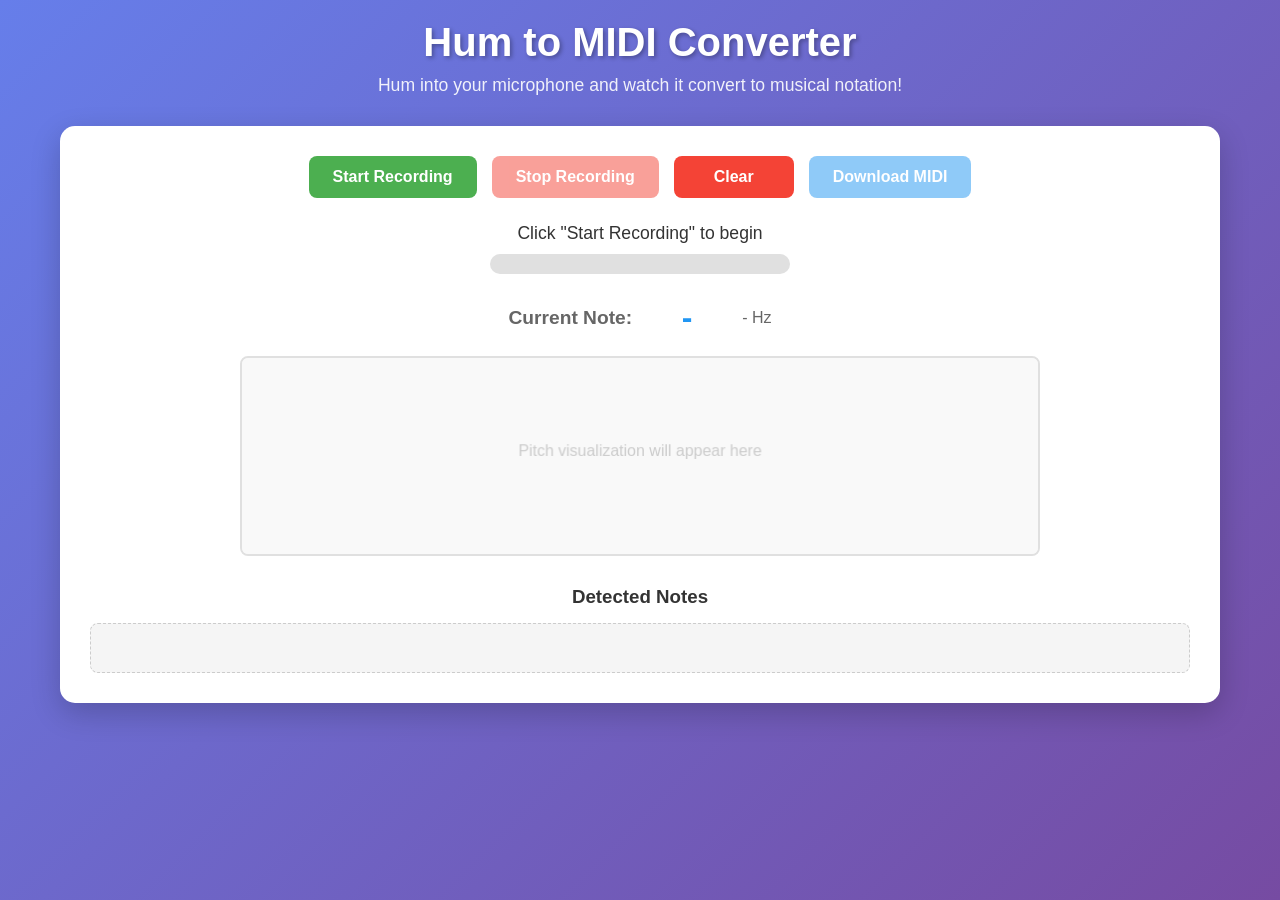
<file: index.html>
<!DOCTYPE html>
<html lang="en">
<head>
    <meta charset="UTF-8">
    <meta name="viewport" content="width=device-width, initial-scale=1.0">
    <title>Hum to MIDI Converter</title>
    <link rel="stylesheet" href="styles.css">
</head>
<body>
    <div class="container">
        <header>
            <h1>Hum to MIDI Converter</h1>
            <p>Hum into your microphone and watch it convert to musical notation!</p>
        </header>
        
        <main>
            <div class="controls">
                <button id="startBtn" class="btn primary">Start Recording</button>
                <button id="stopBtn" class="btn secondary" disabled>Stop Recording</button>
                <button id="clearBtn" class="btn secondary">Clear</button>
                <button id="downloadMidiBtn" class="btn success" disabled>Download MIDI</button>
            </div>
            
            <div class="status">
                <div id="statusText">Click "Start Recording" to begin</div>
                <div class="audio-level">
                    <div id="audioLevelBar" class="level-bar"></div>
                </div>
            </div>
            
            <div class="pitch-display">
                <div class="current-note">
                    <span class="label">Current Note:</span>
                    <span id="currentNote" class="note-value">-</span>
                    <span id="currentFreq" class="freq-value">- Hz</span>
                </div>
                <canvas id="pitchCanvas" width="800" height="200"></canvas>
            </div>
            
            <div class="detected-notes">
                <h3>Detected Notes</h3>
                <div id="notesList" class="notes-list"></div>
            </div>
        </main>
    </div>
    
    <script src="simple-midi.js"></script>
    <script src="pitch-detector.js"></script>
    <script src="midi-converter.js"></script>
    <script src="app.js"></script>
</body>
</html>
</file>
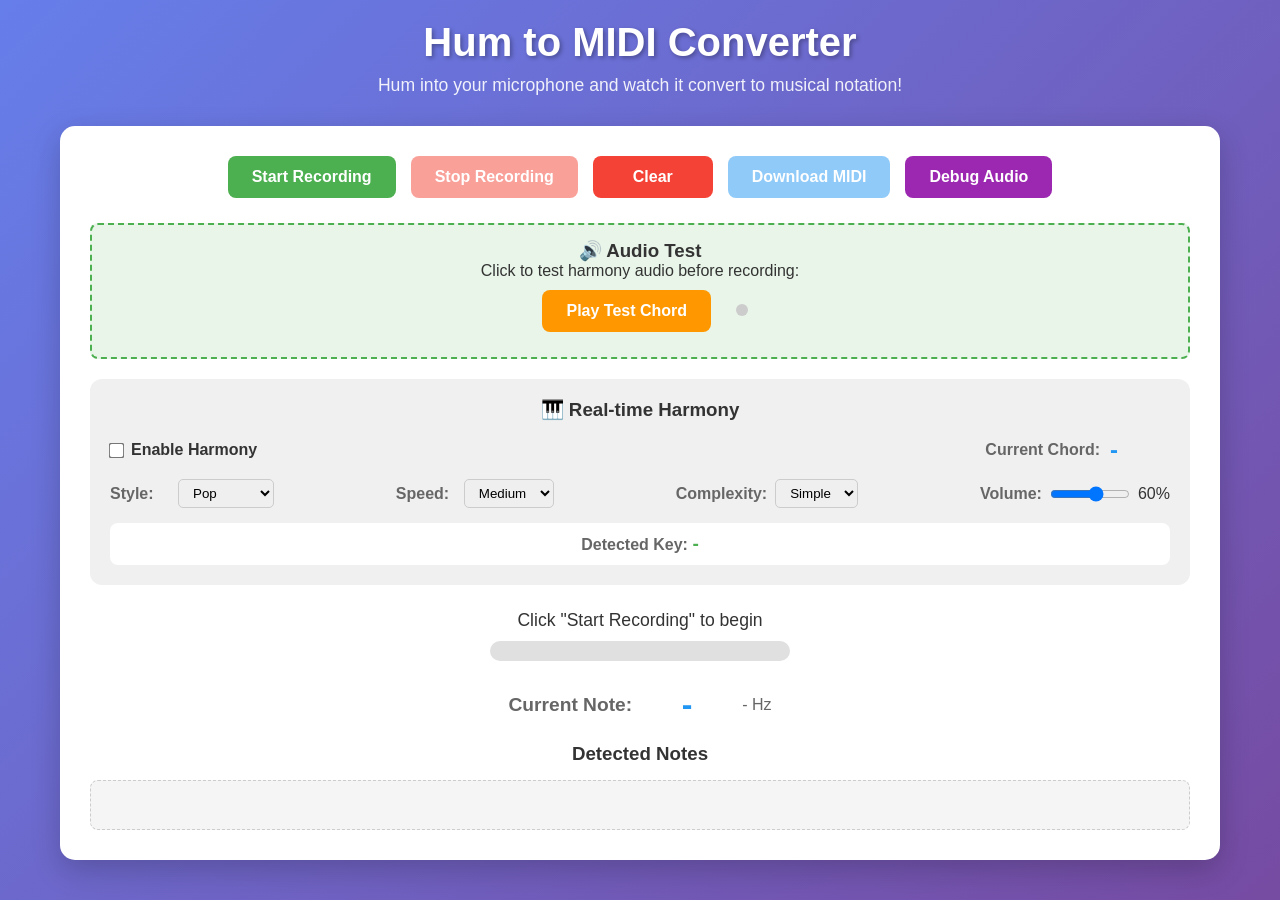
<file: hum-to-midi.html>
<!DOCTYPE html>
<html lang="en">
<head>
    <meta charset="UTF-8">
    <meta name="viewport" content="width=device-width, initial-scale=1.0">
    <title>Hum to MIDI Converter</title>
    <style>
        * { margin: 0; padding: 0; box-sizing: border-box; }
        body { font-family: 'Segoe UI', Tahoma, Geneva, Verdana, sans-serif; background: linear-gradient(135deg, #667eea 0%, #764ba2 100%); min-height: 100vh; color: #333; }
        .container { max-width: 1200px; margin: 0 auto; padding: 20px; }
        header { text-align: center; margin-bottom: 30px; color: white; }
        header h1 { font-size: 2.5rem; margin-bottom: 10px; text-shadow: 2px 2px 4px rgba(0,0,0,0.3); }
        header p { font-size: 1.1rem; opacity: 0.9; }
        main { background: white; border-radius: 15px; padding: 30px; box-shadow: 0 10px 30px rgba(0,0,0,0.2); }
        .controls { display: flex; gap: 15px; justify-content: center; flex-wrap: wrap; margin-bottom: 25px; }
        .btn { padding: 12px 24px; border: none; border-radius: 8px; font-size: 1rem; font-weight: 600; cursor: pointer; transition: all 0.3s ease; min-width: 120px; }
        .btn:disabled { opacity: 0.5; cursor: not-allowed; }
        .btn.primary { background: #4CAF50; color: white; }
        .btn.primary:hover:not(:disabled) { background: #45a049; transform: translateY(-2px); }
        .btn.secondary { background: #f44336; color: white; }
        .btn.secondary:hover:not(:disabled) { background: #da190b; transform: translateY(-2px); }
        .btn.success { background: #2196F3; color: white; }
        .btn.success:hover:not(:disabled) { background: #1976D2; transform: translateY(-2px); }
        .status { text-align: center; margin-bottom: 25px; }
        #statusText { font-size: 1.1rem; margin-bottom: 10px; font-weight: 500; }
        .audio-level { width: 300px; height: 20px; background: #e0e0e0; border-radius: 10px; margin: 0 auto; overflow: hidden; }
        .level-bar { height: 100%; background: linear-gradient(90deg, #4CAF50, #FFC107, #f44336); width: 0%; transition: width 0.1s ease; border-radius: 10px; }
        .current-note { display: flex; align-items: center; justify-content: center; gap: 15px; margin-bottom: 20px; font-size: 1.2rem; }
        .label { font-weight: 600; color: #666; }
        .note-value { font-size: 2rem; font-weight: bold; color: #2196F3; min-width: 80px; text-align: center; }
        .freq-value { color: #666; font-size: 1rem; }
        .detected-notes h3 { margin-bottom: 15px; color: #333; text-align: center; }
        .notes-list { display: flex; flex-wrap: wrap; gap: 10px; justify-content: center; min-height: 50px; padding: 20px; background: #f5f5f5; border-radius: 8px; border: 1px dashed #ccc; }
        .note-item { background: #2196F3; color: white; padding: 8px 16px; border-radius: 20px; font-weight: 500; display: flex; align-items: center; gap: 8px; }
        .harmony-controls { background: #f0f0f0; border-radius: 12px; padding: 20px; margin-bottom: 25px; }
        .harmony-controls h3 { margin-bottom: 15px; color: #333; text-align: center; }
        .harmony-row { display: flex; align-items: center; justify-content: space-between; margin-bottom: 15px; gap: 20px; flex-wrap: wrap; }
        .toggle-label { display: flex; align-items: center; gap: 8px; font-weight: 600; }
        .toggle-label input[type="checkbox"] { transform: scale(1.2); }
        .current-chord { display: flex; align-items: center; gap: 10px; }
        .chord-value { font-size: 1.5rem; font-weight: bold; color: #2196F3; min-width: 60px; }
        .key-value { font-size: 1.2rem; font-weight: bold; color: #4CAF50; }
        .control-group { display: flex; align-items: center; gap: 8px; }
        .control-group label { font-weight: 600; color: #666; min-width: 60px; }
        .control-group select { padding: 5px 10px; border-radius: 5px; border: 1px solid #ccc; }
        .control-group input[type="range"] { width: 80px; }
        .key-display { text-align: center; padding: 10px; background: white; border-radius: 8px; }
        @keyframes pulse { 0%, 100% { opacity: 1; } 50% { opacity: 0.5; } }
        @media (max-width: 768px) { .harmony-row { flex-direction: column; align-items: stretch; } .control-group { justify-content: space-between; } }
    </style>
</head>
<body>
    <div class="container">
        <header>
            <h1>Hum to MIDI Converter</h1>
            <p>Hum into your microphone and watch it convert to musical notation!</p>
        </header>
        <main>
            <div class="controls">
                <button id="startBtn" class="btn primary">Start Recording</button>
                <button id="stopBtn" class="btn secondary" disabled>Stop Recording</button>
                <button id="clearBtn" class="btn secondary">Clear</button>
                <button id="downloadMidiBtn" class="btn success" disabled>Download MIDI</button>
            </div>
            
            <div class="audio-test" style="background: #e8f5e8; border: 2px dashed #4CAF50; border-radius: 8px; padding: 15px; margin-bottom: 20px; text-align: center;">
                <h3>🔊 Audio Test</h3>
                <p>Click to test harmony audio before recording:</p>
                <button id="testAudioBtn" class="btn" style="background: #FF9800; color: white; margin: 10px;">Play Test Chord</button>
                <span id="audioIndicator" style="display: inline-block; width: 12px; height: 12px; background: #ccc; border-radius: 50%; margin-left: 10px;"></span>
            </div>
            
            <div class="harmony-controls">
                <h3>🎹 Real-time Harmony</h3>
                <div class="harmony-row">
                    <label class="toggle-label">
                        <input type="checkbox" id="harmonyEnabled"> Enable Harmony
                    </label>
                    <div class="current-chord">
                        <span class="label">Current Chord:</span>
                        <span id="currentChord" class="chord-value">-</span>
                    </div>
                </div>
                <div class="harmony-row">
                    <div class="control-group">
                        <label>Style:</label>
                        <select id="harmonyStyle">
                            <option value="pop">Pop</option>
                            <option value="jazz">Jazz</option>
                            <option value="classical">Classical</option>
                            <option value="folk">Folk</option>
                        </select>
                    </div>
                    <div class="control-group">
                        <label>Speed:</label>
                        <select id="harmonySpeed">
                            <option value="slow">Slow</option>
                            <option value="medium" selected>Medium</option>
                            <option value="fast">Fast</option>
                        </select>
                    </div>
                    <div class="control-group">
                        <label>Complexity:</label>
                        <select id="harmonyComplexity">
                            <option value="simple" selected>Simple</option>
                            <option value="rich">Rich</option>
                        </select>
                    </div>
                    <div class="control-group">
                        <label>Volume:</label>
                        <input type="range" id="harmonyVolume" min="0" max="100" value="60">
                        <span id="volumeDisplay">60%</span>
                    </div>
                </div>
                <div class="key-display">
                    <span class="label">Detected Key:</span>
                    <span id="currentKey" class="key-value">-</span>
                </div>
            </div>
            <div class="status">
                <div id="statusText">Click "Start Recording" to begin</div>
                <div class="audio-level">
                    <div id="audioLevelBar" class="level-bar"></div>
                </div>
            </div>
            <div class="current-note">
                <span class="label">Current Note:</span>
                <span id="currentNote" class="note-value">-</span>
                <span id="currentFreq" class="freq-value">- Hz</span>
            </div>
            <div class="detected-notes">
                <h3>Detected Notes</h3>
                <div id="notesList" class="notes-list"></div>
            </div>
        </main>
    </div>
    
    <script>
        // Simple MIDI file generator
        class SimpleMidiGenerator {
            constructor() {
                this.ticksPerQuarter = 480;
            }

            generateMidiFile(notes) {
                if (!notes || notes.length === 0) {
                    return null;
                }

                const header = this.createMidiHeader();
                const track = this.createMidiTrack(notes);
                const midiData = this.combineArrays(header, track);
                return this.arrayToDataUri(midiData);
            }

            createMidiHeader() {
                return [
                    0x4D, 0x54, 0x68, 0x64,
                    0x00, 0x00, 0x00, 0x06,
                    0x00, 0x00,
                    0x00, 0x01,
                    0x01, 0xE0
                ];
            }

            createMidiTrack(notes) {
                const trackData = [];
                trackData.push(...[0x4D, 0x54, 0x72, 0x6B]);
                const lengthPosition = trackData.length;
                trackData.push(0x00, 0x00, 0x00, 0x00);
                
                const trackEvents = [];
                trackEvents.push(...this.createTempoEvent());
                
                const sortedNotes = [...notes].sort((a, b) => a.startTime - b.startTime);
                let currentTime = 0;
                
                sortedNotes.forEach(note => {
                    const startTicks = Math.round(note.startTime * this.ticksPerQuarter * 2);
                    const durationTicks = Math.round(note.duration * this.ticksPerQuarter * 2);
                    const deltaTime = startTicks - currentTime;
                    
                    trackEvents.push(...this.encodeVariableLength(deltaTime));
                    trackEvents.push(0x90, note.midi, note.velocity || 80);
                    trackEvents.push(...this.encodeVariableLength(durationTicks));
                    trackEvents.push(0x80, note.midi, 0x40);
                    
                    currentTime = startTicks + durationTicks;
                });
                
                trackEvents.push(0x00, 0xFF, 0x2F, 0x00);
                trackData.push(...trackEvents);
                
                const trackLength = trackEvents.length;
                trackData[lengthPosition] = (trackLength >> 24) & 0xFF;
                trackData[lengthPosition + 1] = (trackLength >> 16) & 0xFF;
                trackData[lengthPosition + 2] = (trackLength >> 8) & 0xFF;
                trackData[lengthPosition + 3] = trackLength & 0xFF;
                
                return trackData;
            }

            createTempoEvent() {
                const microsecondsPerQuarter = Math.round(60000000 / 120);
                return [
                    0x00,
                    0xFF, 0x51, 0x03,
                    (microsecondsPerQuarter >> 16) & 0xFF,
                    (microsecondsPerQuarter >> 8) & 0xFF,
                    microsecondsPerQuarter & 0xFF
                ];
            }

            encodeVariableLength(value) {
                const result = [];
                result.unshift(value & 0x7F);
                value >>= 7;
                while (value > 0) {
                    result.unshift((value & 0x7F) | 0x80);
                    value >>= 7;
                }
                return result;
            }

            combineArrays(...arrays) {
                const result = [];
                for (const array of arrays) {
                    result.push(...array);
                }
                return result;
            }

            arrayToDataUri(byteArray) {
                const binaryString = String.fromCharCode.apply(null, byteArray);
                const base64 = btoa(binaryString);
                return `data:audio/midi;base64,${base64}`;
            }
        }

        // Pitch detector
        class PitchDetector {
            constructor(audioContext, sampleRate = 44100) {
                this.audioContext = audioContext;
                this.sampleRate = sampleRate;
                this.bufferSize = 4096;
                this.threshold = 0.01;
                this.noteNames = ['C', 'C#', 'D', 'D#', 'E', 'F', 'F#', 'G', 'G#', 'A', 'A#', 'B'];
            }

            detectPitch(audioBuffer) {
                const data = new Float32Array(audioBuffer);
                const volume = this.getVolume(data);
                if (volume < this.threshold) {
                    return { frequency: 0, note: null, confidence: 0, volume };
                }

                this.applyHammingWindow(data);
                const autocorrelation = this.autocorrelate(data);
                const period = this.findBestPeriod(autocorrelation);
                
                if (period === -1) {
                    return { frequency: 0, note: null, confidence: 0, volume };
                }
                
                const frequency = this.sampleRate / period;
                if (frequency < 80 || frequency > 1000) {
                    return { frequency: 0, note: null, confidence: 0, volume };
                }
                
                const note = this.frequencyToNote(frequency);
                const confidence = autocorrelation[period];
                
                return { frequency, note, confidence, volume };
            }

            getVolume(data) {
                let sum = 0;
                for (let i = 0; i < data.length; i++) {
                    sum += data[i] * data[i];
                }
                return Math.sqrt(sum / data.length);
            }

            applyHammingWindow(data) {
                for (let i = 0; i < data.length; i++) {
                    data[i] *= 0.54 - 0.46 * Math.cos(2 * Math.PI * i / (data.length - 1));
                }
            }

            autocorrelate(data) {
                const autocorrelation = new Float32Array(data.length);
                
                for (let lag = 0; lag < data.length; lag++) {
                    let sum = 0;
                    for (let i = 0; i < data.length - lag; i++) {
                        sum += data[i] * data[i + lag];
                    }
                    autocorrelation[lag] = sum / (data.length - lag);
                }
                
                const maxVal = Math.max(...autocorrelation);
                if (maxVal > 0) {
                    for (let i = 0; i < autocorrelation.length; i++) {
                        autocorrelation[i] /= maxVal;
                    }
                }
                
                return autocorrelation;
            }

            findBestPeriod(autocorrelation) {
                const minPeriod = Math.floor(this.sampleRate / 1000);
                const maxPeriod = Math.floor(this.sampleRate / 80);
                
                let bestPeriod = -1;
                let bestCorrelation = 0.3;
                
                for (let period = minPeriod; period < Math.min(maxPeriod, autocorrelation.length); period++) {
                    if (autocorrelation[period] > bestCorrelation) {
                        if (period === 0 || 
                            (autocorrelation[period] > autocorrelation[period - 1] && 
                             autocorrelation[period] > autocorrelation[period + 1])) {
                            bestCorrelation = autocorrelation[period];
                            bestPeriod = period;
                        }
                    }
                }
                
                return bestPeriod;
            }

            frequencyToNote(frequency) {
                const A4 = 440;
                const noteNumber = Math.round(12 * Math.log2(frequency / A4) + 69);
                const octave = Math.floor((noteNumber - 12) / 12);
                const noteIndex = (noteNumber - 12) % 12;
                
                return {
                    name: this.noteNames[noteIndex],
                    octave: octave,
                    midi: noteNumber,
                    frequency: frequency
                };
            }
        }

        // MIDI converter
        class MidiConverter {
            constructor() {
                this.notes = [];
                this.currentNote = null;
                this.noteStartTime = null;
                this.minNoteDuration = 0.1;
                this.pitchStabilityThreshold = 0.5;
                this.recentPitches = [];
                this.maxRecentPitches = 10;
            }

            processPitchDetection(pitchResult, timestamp) {
                const { frequency, note, confidence, volume } = pitchResult;
                
                if (!note || confidence < 0.4 || volume < 0.01) {
                    this.endCurrentNote(timestamp);
                    return;
                }

                this.recentPitches.push({ note: note.midi, timestamp, confidence });
                if (this.recentPitches.length > this.maxRecentPitches) {
                    this.recentPitches.shift();
                }

                const stablePitch = this.getStablePitch();
                if (!stablePitch) {
                    return;
                }

                if (this.currentNote && Math.abs(this.currentNote.midi - stablePitch) <= 1) {
                    return;
                }

                this.endCurrentNote(timestamp);
                this.startNewNote(stablePitch, timestamp, confidence);
            }

            getStablePitch() {
                if (this.recentPitches.length < 3) {
                    return null;
                }

                const pitchCounts = {};
                this.recentPitches.forEach(p => {
                    const roundedPitch = Math.round(p.note);
                    if (!pitchCounts[roundedPitch]) {
                        pitchCounts[roundedPitch] = { count: 0, totalConfidence: 0 };
                    }
                    pitchCounts[roundedPitch].count++;
                    pitchCounts[roundedPitch].totalConfidence += p.confidence;
                });

                let bestPitch = null;
                let bestScore = 0;
                
                for (const [pitch, data] of Object.entries(pitchCounts)) {
                    const score = (data.count / this.recentPitches.length) * (data.totalConfidence / data.count);
                    if (score > bestScore && score > this.pitchStabilityThreshold) {
                        bestScore = score;
                        bestPitch = parseInt(pitch);
                    }
                }

                return bestPitch;
            }

            startNewNote(midiNote, timestamp, confidence) {
                this.currentNote = {
                    midi: midiNote,
                    startTime: timestamp,
                    confidence: confidence
                };
                this.noteStartTime = timestamp;
            }

            endCurrentNote(timestamp) {
                if (!this.currentNote || !this.noteStartTime) {
                    return;
                }

                const duration = timestamp - this.noteStartTime;
                if (duration >= this.minNoteDuration) {
                    this.notes.push({
                        midi: this.currentNote.midi,
                        startTime: this.noteStartTime,
                        duration: duration,
                        velocity: Math.min(127, Math.max(40, Math.round(this.currentNote.confidence * 127)))
                    });
                }

                this.currentNote = null;
                this.noteStartTime = null;
            }

            finalize(timestamp) {
                this.endCurrentNote(timestamp);
                return this.notes.slice();
            }

            clear() {
                this.notes = [];
                this.currentNote = null;
                this.noteStartTime = null;
                this.recentPitches = [];
            }

            generateMidiFile(notes = null) {
                const notesToUse = notes || this.notes;
                if (notesToUse.length === 0) {
                    return null;
                }
                const midiGenerator = new SimpleMidiGenerator();
                return midiGenerator.generateMidiFile(notesToUse);
            }

            midiNumberToNoteName(midiNumber) {
                const noteNames = ['C', 'C#', 'D', 'D#', 'E', 'F', 'F#', 'G', 'G#', 'A', 'A#', 'B'];
                const octave = Math.floor((midiNumber - 12) / 12);
                const noteIndex = (midiNumber - 12) % 12;
                return noteNames[noteIndex] + octave;
            }

            getNotes() {
                return this.notes.slice();
            }
        }

        // Real-time Harmony Generation Engine (inserted here)
        class RealtimeHarmonyEngine {
            constructor(audioContext) {
                this.audioContext = audioContext;
                this.recentNotes = [];
                this.maxBufferTime = 4000;
                this.currentKey = null;
                this.currentChord = null;
                this.lastChordChange = 0;
                this.harmonicRhythm = 2000;
                this.enabled = false;
                this.style = 'pop';
                this.complexity = 'simple';
                this.harmonicSpeed = 'medium';
                this.synthNodes = [];
                this.masterGain = null;
                this.setupAudioSynthesis();
                this.initializeMusicTheory();
            }
            
            initializeMusicTheory() {
                this.keyProfiles = {
                    major: [6.35, 2.23, 3.48, 2.33, 4.38, 4.09, 2.52, 5.19, 2.39, 3.66, 2.29, 2.88],
                    minor: [6.33, 2.68, 3.52, 5.38, 2.60, 3.53, 2.54, 4.75, 3.98, 2.69, 3.34, 3.17]
                };
                this.romanNumerals = {
                    'I': [0, 4, 7], 'ii': [2, 5, 9], 'iii': [4, 7, 11], 'IV': [5, 9, 0], 'V': [7, 11, 2], 'vi': [9, 0, 4],
                    'I7': [0, 4, 7, 11], 'ii7': [2, 5, 9, 0], 'V7': [7, 11, 2, 5], 'vi7': [9, 0, 4, 7]
                };
                this.noteNames = ['C', 'C#', 'D', 'D#', 'E', 'F', 'F#', 'G', 'G#', 'A', 'A#', 'B'];
            }
            
            setupAudioSynthesis() {
                if (!this.audioContext) {
                    console.log('No audio context available for harmony synthesis');
                    return;
                }
                
                try {
                    // Create enhanced audio chain with compressor
                    this.compressor = this.audioContext.createDynamicsCompressor();
                    this.masterGain = this.audioContext.createGain();
                    
                    // Set up compressor for better audio quality
                    this.compressor.threshold.setValueAtTime(-24, this.audioContext.currentTime);
                    this.compressor.knee.setValueAtTime(30, this.audioContext.currentTime);
                    this.compressor.ratio.setValueAtTime(12, this.audioContext.currentTime);
                    this.compressor.attack.setValueAtTime(0.003, this.audioContext.currentTime);
                    this.compressor.release.setValueAtTime(0.25, this.audioContext.currentTime);
                    
                    // Connect chain: compressor -> master gain -> speakers
                    this.compressor.connect(this.masterGain);
                    this.masterGain.connect(this.audioContext.destination);
                    
                    // Much higher default volume for harmony to make it more obvious
                    this.masterGain.gain.value = 0.8;
                    
                    console.log('Harmony audio synthesis setup complete with high volume');
                } catch (error) {
                    console.error('Failed to setup harmony audio synthesis:', error);
                    // Fallback: direct connection to destination
                    this.masterGain = this.audioContext.createGain();
                    this.masterGain.gain.value = 0.4;
                    this.masterGain.connect(this.audioContext.destination);
                }
            }
            
            processNote(note, timestamp, confidence) {
                if (!this.enabled || !note) return;
                this.addNoteToBuffer(note, timestamp, confidence);
                this.cleanBuffer(timestamp);
                this.updateKeyDetection();
                if (this.shouldGenerateNewChord(timestamp)) {
                    this.generateAndPlayHarmony(timestamp);
                }
            }
            
            addNoteToBuffer(note, timestamp, confidence) {
                this.recentNotes.push({ midi: note.midi, name: note.name, octave: note.octave, timestamp, confidence });
            }
            
            cleanBuffer(currentTime) {
                const cutoffTime = currentTime - this.maxBufferTime;
                this.recentNotes = this.recentNotes.filter(note => note.timestamp > cutoffTime);
            }
            
            updateKeyDetection() {
                if (this.recentNotes.length < 5) return;
                const detectedKey = this.detectKey(this.recentNotes);
                if (detectedKey && detectedKey.confidence > 0.7) {
                    if (!this.currentKey || detectedKey.key !== this.currentKey.key || detectedKey.mode !== this.currentKey.mode) {
                        this.currentKey = detectedKey;
                        this.onKeyChange?.(this.currentKey);
                    }
                }
            }
            
            detectKey(notes) {
                const noteCounts = new Array(12).fill(0);
                notes.forEach(note => { noteCounts[note.midi % 12] += note.confidence || 1; });
                const total = noteCounts.reduce((sum, count) => sum + count, 0);
                const noteDistribution = noteCounts.map(count => count / total);
                
                let bestKey = null; let bestScore = -1;
                for (let tonic = 0; tonic < 12; tonic++) {
                    ['major', 'minor'].forEach(mode => {
                        let score = 0;
                        for (let i = 0; i < 12; i++) {
                            const keyIndex = (i - tonic + 12) % 12;
                            score += noteDistribution[i] * this.keyProfiles[mode][keyIndex];
                        }
                        if (score > bestScore) {
                            bestScore = score;
                            bestKey = { key: this.noteNames[tonic], mode, tonic, confidence: score };
                        }
                    });
                }
                return bestKey;
            }
            
            shouldGenerateNewChord(timestamp) {
                const rhythmMap = { slow: 3000, medium: 2000, fast: 1000 };
                const rhythm = rhythmMap[this.harmonicSpeed] || 2000;
                return (timestamp - this.lastChordChange) >= rhythm;
            }
            
            generateAndPlayHarmony(timestamp) {
                if (!this.currentKey) return;
                const chord = this.generateChord();
                if (chord && (!this.currentChord || chord.roman !== this.currentChord.roman)) {
                    this.currentChord = chord;
                    this.lastChordChange = timestamp;
                    this.playChord(chord);
                    this.onChordChange?.(chord);
                }
            }
            
            generateChord() {
                if (!this.currentKey || this.recentNotes.length === 0) return null;
                const recentMelody = this.recentNotes.slice(-3);
                const scaleDegrees = recentMelody.map(note => {
                    let degree = (note.midi % 12 - this.currentKey.tonic + 12) % 12;
                    const scaleIntervals = this.currentKey.mode === 'major' ? [0,2,4,5,7,9,11] : [0,2,3,5,7,8,10];
                    const index = scaleIntervals.indexOf(degree);
                    return index >= 0 ? index + 1 : null;
                }).filter(d => d !== null);
                
                if (!scaleDegrees.length) return this.getDefaultChord();
                
                const primaryDegree = scaleDegrees[scaleDegrees.length - 1]; // Use most recent
                return this.getChordForDegree(primaryDegree);
            }
            
            getChordForDegree(degree) {
                const chordMap = this.currentKey.mode === 'major' ? 
                    { 1: 'I', 2: 'ii', 3: 'iii', 4: 'IV', 5: 'V', 6: 'vi', 7: 'vii' } :
                    { 1: 'i', 2: 'ii', 3: 'III', 4: 'iv', 5: 'v', 6: 'VI', 7: 'VII' };
                let roman = chordMap[degree] || 'I';
                if (this.style === 'jazz' && ['ii', 'V', 'vi'].includes(roman)) roman += '7';
                return { roman, root: this.currentKey.tonic, notes: this.getChordNotes(roman) };
            }
            
            getDefaultChord() {
                return this.currentKey ? { roman: 'I', root: this.currentKey.tonic, notes: [this.currentKey.tonic, (this.currentKey.tonic + 4) % 12, (this.currentKey.tonic + 7) % 12] } : null;
            }
            
            getChordNotes(roman) {
                const intervals = this.romanNumerals[roman] || [0, 4, 7];
                return intervals.map(interval => (this.currentKey.tonic + interval) % 12);
            }
            
            playChord(chord) {
                if (!this.audioContext || !chord) {
                    console.log('Cannot play chord - no audio context or chord');
                    return;
                }
                
                // Check if audio context is running
                if (this.audioContext.state === 'suspended') {
                    this.audioContext.resume().then(() => {
                        this.playChord(chord); // Retry after resuming
                    });
                    return;
                }
                
                this.stopCurrentChord();
                const now = this.audioContext.currentTime;
                const duration = 2.0;
                
                console.log('Playing chord:', chord.roman, 'Notes:', chord.notes);
                
                chord.notes.forEach((note, index) => {
                    const frequency = 440 * Math.pow(2, (note - 9) / 12);
                    const octaveAdjust = index === 0 ? 0 : 1; // Bass note stays lower
                    const adjustedFreq = frequency * Math.pow(2, octaveAdjust);
                    // Much louder volume to make harmony obvious
                    this.createAndPlayTone(adjustedFreq, now, duration, 0.2 / (index + 1));
                });
            }
            
            createAndPlayTone(frequency, startTime, duration, volume) {
                try {
                    const osc = this.audioContext.createOscillator();
                    const gain = this.audioContext.createGain();
                    const filter = this.audioContext.createBiquadFilter();
                    
                    // Enhanced oscillator settings for richer sound
                    osc.type = 'triangle';
                    osc.frequency.setValueAtTime(frequency, startTime);
                    
                    // Warmer filter settings
                    filter.type = 'lowpass';
                    filter.frequency.setValueAtTime(2000, startTime);
                    filter.Q.setValueAtTime(1, startTime);
                    
                    // Natural envelope with better sustain
                    gain.gain.setValueAtTime(0, startTime);
                    gain.gain.linearRampToValueAtTime(volume, startTime + 0.05);
                    gain.gain.exponentialRampToValueAtTime(volume * 0.4, startTime + duration * 0.2);
                    gain.gain.exponentialRampToValueAtTime(volume * 0.2, startTime + duration * 0.7);
                    gain.gain.exponentialRampToValueAtTime(0.001, startTime + duration);
                    
                    // Connect audio chain
                    osc.connect(filter);
                    filter.connect(gain);
                    
                    // Try compressor first, fallback to master gain, then destination
                    if (this.compressor) {
                        gain.connect(this.compressor);
                    } else if (this.masterGain) {
                        gain.connect(this.masterGain);
                    } else {
                        gain.connect(this.audioContext.destination);
                    }
                    
                    osc.start(startTime);
                    osc.stop(startTime + duration);
                    
                    this.synthNodes.push({ osc, gain, filter });
                    osc.onended = () => { this.synthNodes = this.synthNodes.filter(n => n.osc !== osc); };
                    
                    console.log(`Playing tone: ${frequency.toFixed(1)}Hz, volume: ${volume.toFixed(3)}`);
                } catch (error) {
                    console.error('Error creating tone:', error);
                }
            }
            
            stopCurrentChord() {
                const now = this.audioContext.currentTime;
                this.synthNodes.forEach(({ osc, gain }) => {
                    try {
                        gain.gain.cancelScheduledValues(now);
                        gain.gain.setValueAtTime(gain.gain.value, now);
                        gain.gain.exponentialRampToValueAtTime(0.001, now + 0.05);
                        osc.stop(now + 0.05);
                    } catch (e) {}
                });
            }
            
            setEnabled(enabled) { this.enabled = enabled; if (!enabled) this.stopCurrentChord(); }
            setStyle(style) { this.style = style; }
            setComplexity(complexity) { this.complexity = complexity; }
            setHarmonicSpeed(speed) { this.harmonicSpeed = speed; }
            setVolume(volume) { 
                if (this.masterGain) {
                    // Much higher volume scaling for very audible harmony
                    this.masterGain.gain.setValueAtTime(volume * 0.8, this.audioContext.currentTime);
                    console.log('Harmony volume set to:', volume * 0.8);
                }
            }
            destroy() { this.stopCurrentChord(); if (this.masterGain) this.masterGain.disconnect(); }
        }

        // Main app
        class HumToMidiApp {
            constructor() {
                this.audioContext = null;
                this.microphone = null;
                this.analyser = null;
                this.pitchDetector = null;
                this.midiConverter = null;
                this.harmonyEngine = null;
                this.isRecording = false;
                this.animationId = null;
                this.startTime = null;
                this.initializeUI();
            }

            initializeUI() {
                document.getElementById('startBtn').addEventListener('click', () => this.startRecording());
                document.getElementById('stopBtn').addEventListener('click', () => this.stopRecording());
                document.getElementById('clearBtn').addEventListener('click', () => this.clearNotes());
                document.getElementById('downloadMidiBtn').addEventListener('click', () => this.downloadMidi());
                
                // Harmony controls
                document.getElementById('harmonyEnabled').addEventListener('change', (e) => {
                    if (this.harmonyEngine) this.harmonyEngine.setEnabled(e.target.checked);
                });
                document.getElementById('harmonyStyle').addEventListener('change', (e) => {
                    if (this.harmonyEngine) this.harmonyEngine.setStyle(e.target.value);
                });
                document.getElementById('harmonySpeed').addEventListener('change', (e) => {
                    if (this.harmonyEngine) this.harmonyEngine.setHarmonicSpeed(e.target.value);
                });
                document.getElementById('harmonyComplexity').addEventListener('change', (e) => {
                    if (this.harmonyEngine) this.harmonyEngine.setComplexity(e.target.value);
                });
                document.getElementById('harmonyVolume').addEventListener('input', (e) => {
                    const volume = e.target.value / 100;
                    document.getElementById('volumeDisplay').textContent = e.target.value + '%';
                    if (this.harmonyEngine) this.harmonyEngine.setVolume(volume);
                });
                
                // Test audio button
                document.getElementById('testAudioBtn').addEventListener('click', () => {
                    this.testHarmonyAudio();
                });
                
                this.updateStatus('Click "Start Recording" to begin');
            }

            async startRecording() {
                try {
                    const stream = await navigator.mediaDevices.getUserMedia({ 
                        audio: {
                            echoCancellation: false,
                            noiseSuppression: false,
                            autoGainControl: false
                        } 
                    });
                    
                    this.audioContext = new (window.AudioContext || window.webkitAudioContext)();
                    this.microphone = this.audioContext.createMediaStreamSource(stream);
                    this.analyser = this.audioContext.createAnalyser();
                    this.analyser.fftSize = 4096;
                    this.analyser.smoothingTimeConstant = 0.3;
                    this.microphone.connect(this.analyser);
                    
                    this.pitchDetector = new PitchDetector(this.audioContext, this.audioContext.sampleRate);
                    this.midiConverter = new MidiConverter();
                    
                    // Initialize harmony engine with shared audio context
                    this.harmonyEngine = new RealtimeHarmonyEngine(this.audioContext);
                    
                    // Ensure audio context is resumed for harmony
                    if (this.audioContext.state === 'suspended') {
                        await this.audioContext.resume();
                    }
                    
                    this.harmonyEngine.setEnabled(document.getElementById('harmonyEnabled').checked);
                    this.harmonyEngine.setStyle(document.getElementById('harmonyStyle').value);
                    this.harmonyEngine.setHarmonicSpeed(document.getElementById('harmonySpeed').value);
                    this.harmonyEngine.setComplexity(document.getElementById('harmonyComplexity').value);
                    this.harmonyEngine.setVolume(document.getElementById('harmonyVolume').value / 100);
                    
                    // Set up harmony callbacks
                    this.harmonyEngine.onChordChange = (chord) => this.updateChordDisplay(chord);
                    this.harmonyEngine.onKeyChange = (key) => this.updateKeyDisplay(key);
                    
                    this.isRecording = true;
                    this.startTime = Date.now();
                    
                    document.getElementById('startBtn').disabled = true;
                    document.getElementById('stopBtn').disabled = false;
                    document.getElementById('clearBtn').disabled = true;
                    this.updateStatus('Recording... Start humming!');
                    this.processAudio();
                    
                } catch (error) {
                    console.error('Error accessing microphone:', error);
                    this.updateStatus('Error: Could not access microphone. Please check permissions.');
                }
            }

            stopRecording() {
                if (!this.isRecording) return;
                this.isRecording = false;
                
                if (this.microphone) {
                    this.microphone.disconnect();
                }
                if (this.harmonyEngine) {
                    this.harmonyEngine.destroy();
                }
                if (this.audioContext) {
                    this.audioContext.close();
                }
                
                if (this.midiConverter) {
                    const currentTime = (Date.now() - this.startTime) / 1000;
                    this.midiConverter.finalize(currentTime);
                }
                
                document.getElementById('startBtn').disabled = false;
                document.getElementById('stopBtn').disabled = true;
                document.getElementById('clearBtn').disabled = false;
                document.getElementById('downloadMidiBtn').disabled = false;
                
                this.updateStatus('Recording stopped. Notes detected!');
                this.updateNotesDisplay();
                
                if (this.animationId) {
                    cancelAnimationFrame(this.animationId);
                }
            }

            processAudio() {
                if (!this.isRecording) return;
                
                const bufferLength = this.analyser.fftSize;
                const dataArray = new Float32Array(bufferLength);
                this.analyser.getFloatTimeDomainData(dataArray);
                
                const pitchResult = this.pitchDetector.detectPitch(dataArray);
                const currentTime = (Date.now() - this.startTime) / 1000;
                
                this.midiConverter.processPitchDetection(pitchResult, currentTime);
                this.updatePitchDisplay(pitchResult);
                this.updateAudioLevel(pitchResult.volume);
                
                // Process for harmony generation
                if (this.harmonyEngine && pitchResult.note) {
                    this.harmonyEngine.processNote(pitchResult.note, currentTime, pitchResult.confidence);
                }
                
                this.animationId = requestAnimationFrame(() => this.processAudio());
            }

            updatePitchDisplay(pitchResult) {
                const noteElement = document.getElementById('currentNote');
                const freqElement = document.getElementById('currentFreq');
                
                if (pitchResult.note && pitchResult.confidence > 0.4) {
                    noteElement.textContent = `${pitchResult.note.name}${pitchResult.note.octave}`;
                    freqElement.textContent = `${pitchResult.frequency.toFixed(1)} Hz`;
                    noteElement.style.color = '#4CAF50';
                } else {
                    noteElement.textContent = '-';
                    freqElement.textContent = '- Hz';
                    noteElement.style.color = '#ccc';
                }
            }

            updateAudioLevel(volume) {
                const levelBar = document.getElementById('audioLevelBar');
                const percentage = Math.min(100, volume * 1000);
                levelBar.style.width = `${percentage}%`;
            }

            updateStatus(message) {
                document.getElementById('statusText').textContent = message;
            }

            updateNotesDisplay() {
                const notesList = document.getElementById('notesList');
                const notes = this.midiConverter.getNotes();
                
                if (notes.length === 0) {
                    notesList.innerHTML = '<div style="color: #999; text-align: center; padding: 20px;">No notes detected yet</div>';
                    return;
                }
                
                notesList.innerHTML = notes.map(note => {
                    const noteName = this.midiConverter.midiNumberToNoteName(note.midi);
                    const duration = note.duration.toFixed(2);
                    return `<div class="note-item">${noteName} <span style="background: rgba(255,255,255,0.3); padding: 2px 8px; border-radius: 10px; font-size: 0.8rem;">${duration}s</span></div>`;
                }).join('');
            }

            clearNotes() {
                if (this.midiConverter) {
                    this.midiConverter.clear();
                }
                if (this.harmonyEngine) {
                    this.harmonyEngine.stopCurrentChord();
                    this.harmonyEngine.currentKey = null;
                    this.harmonyEngine.currentChord = null;
                }
                this.updateNotesDisplay();
                this.updateChordDisplay(null);
                this.updateKeyDisplay(null);
                document.getElementById('downloadMidiBtn').disabled = true;
                this.updateStatus('Notes cleared');
            }
            
            updateChordDisplay(chord) {
                const chordElement = document.getElementById('currentChord');
                if (chord) {
                    const chordName = chord.root !== undefined ? 
                        this.harmonyEngine.noteNames[chord.root] + chord.roman.replace(/[IVivx]/g, match => {
                            const map = {'I':'','i':'m','V':'','v':'m','IV':'','iv':'m','ii':'m','iii':'m','vi':'m','VII':''};
                            return map[match] || '';
                        }) : chord.roman;
                    chordElement.textContent = chordName;
                    chordElement.style.color = '#2196F3';
                } else {
                    chordElement.textContent = '-';
                    chordElement.style.color = '#ccc';
                }
            }
            
            updateKeyDisplay(key) {
                const keyElement = document.getElementById('currentKey');
                if (key) {
                    keyElement.textContent = `${key.key} ${key.mode}`;
                    keyElement.style.color = '#4CAF50';
                } else {
                    keyElement.textContent = '-';
                    keyElement.style.color = '#ccc';
                }
            }
            
            async testHarmonyAudio() {
                const indicator = document.getElementById('audioIndicator');
                const statusText = document.getElementById('statusText');
                
                try {
                    // Use existing audio context if recording, or create new one
                    let testAudioContext;
                    
                    if (this.audioContext && this.audioContext.state !== 'closed') {
                        testAudioContext = this.audioContext;
                    } else {
                        testAudioContext = new (window.AudioContext || window.webkitAudioContext)();
                    }
                    
                    // Resume if suspended
                    if (testAudioContext.state === 'suspended') {
                        await testAudioContext.resume();
                    }
                    
                    // Create simple test oscillators directly (bypass harmony engine for test)
                    const now = testAudioContext.currentTime;
                    const duration = 2.0;
                    const frequencies = [261.63, 329.63, 392.00]; // C4, E4, G4
                    
                    indicator.style.background = '#4CAF50';
                    indicator.style.animation = 'pulse 1s infinite';
                    
                    // Play test chord with direct oscillators
                    frequencies.forEach((freq, index) => {
                        const osc = testAudioContext.createOscillator();
                        const gain = testAudioContext.createGain();
                        
                        osc.type = 'triangle';
                        osc.frequency.setValueAtTime(freq, now);
                        
                        const volume = 0.1 / (index + 1);
                        gain.gain.setValueAtTime(0, now);
                        gain.gain.linearRampToValueAtTime(volume, now + 0.05);
                        gain.gain.exponentialRampToValueAtTime(volume * 0.3, now + duration * 0.5);
                        gain.gain.exponentialRampToValueAtTime(0.001, now + duration);
                        
                        osc.connect(gain);
                        gain.connect(testAudioContext.destination);
                        
                        osc.start(now);
                        osc.stop(now + duration);
                    });
                    
                    statusText.textContent = 'Playing test chord - you should hear piano-like harmony! 🎹';
                    
                    // Reset indicator after 2 seconds
                    setTimeout(() => {
                        indicator.style.background = '#ccc';
                        indicator.style.animation = 'none';
                        statusText.textContent = 'Test chord finished. If you heard it, harmony is working!';
                        // Don't close audio context if it's being used for recording
                        if (!this.isRecording && testAudioContext !== this.audioContext) {
                            testAudioContext.close();
                        }
                    }, 2500);
                    
                } catch (error) {
                    console.error('Audio test failed:', error);
                    statusText.textContent = 'Audio test failed. Check browser audio permissions.';
                    indicator.style.background = '#f44336';
                }
            }

            downloadMidi() {
                if (!this.midiConverter) {
                    alert('No recording available. Please record a melody first.');
                    return;
                }
                
                try {
                    const midiDataUri = this.midiConverter.generateMidiFile();
                    if (!midiDataUri) {
                        alert('No notes to export! Please record a melody first.');
                        return;
                    }
                    
                    const link = document.createElement('a');
                    link.href = midiDataUri;
                    link.download = `hummed-melody-${new Date().toISOString().slice(0, 19).replace(/:/g, '-')}.mid`;
                    document.body.appendChild(link);
                    link.click();
                    document.body.removeChild(link);
                    this.updateStatus('MIDI file downloaded!');
                } catch (error) {
                    console.error('Error generating MIDI:', error);
                    alert('Error generating MIDI file: ' + error.message);
                }
            }
        }

        // Initialize the app when the page loads
        document.addEventListener('DOMContentLoaded', () => {
            window.app = new HumToMidiApp();
            
            // Add a debug button for testing
            const debugBtn = document.createElement('button');
            debugBtn.textContent = 'Debug Audio';
            debugBtn.className = 'btn';
            debugBtn.style.background = '#9C27B0';
            debugBtn.style.color = 'white';
            debugBtn.onclick = () => {
                console.log('Audio context state:', window.app.audioContext?.state);
                console.log('Harmony engine exists:', !!window.app.harmonyEngine);
                console.log('Is recording:', window.app.isRecording);
                
                // Force play a chord if harmony engine exists
                if (window.app.harmonyEngine) {
                    const testChord = { roman: 'I', root: 0, notes: [0, 4, 7] };
                    window.app.harmonyEngine.playChord(testChord);
                    console.log('Forced chord play attempted');
                }
            };
            document.querySelector('.controls').appendChild(debugBtn);
        });
    </script>
</body>
</html>
</file>
<file: styles.css>
* {
    margin: 0;
    padding: 0;
    box-sizing: border-box;
}

body {
    font-family: 'Segoe UI', Tahoma, Geneva, Verdana, sans-serif;
    background: linear-gradient(135deg, #667eea 0%, #764ba2 100%);
    min-height: 100vh;
    color: #333;
}

.container {
    max-width: 1200px;
    margin: 0 auto;
    padding: 20px;
}

header {
    text-align: center;
    margin-bottom: 30px;
    color: white;
}

header h1 {
    font-size: 2.5rem;
    margin-bottom: 10px;
    text-shadow: 2px 2px 4px rgba(0,0,0,0.3);
}

header p {
    font-size: 1.1rem;
    opacity: 0.9;
}

main {
    background: white;
    border-radius: 15px;
    padding: 30px;
    box-shadow: 0 10px 30px rgba(0,0,0,0.2);
}

.controls {
    display: flex;
    gap: 15px;
    justify-content: center;
    flex-wrap: wrap;
    margin-bottom: 25px;
}

.btn {
    padding: 12px 24px;
    border: none;
    border-radius: 8px;
    font-size: 1rem;
    font-weight: 600;
    cursor: pointer;
    transition: all 0.3s ease;
    min-width: 120px;
}

.btn:disabled {
    opacity: 0.5;
    cursor: not-allowed;
}

.btn.primary {
    background: #4CAF50;
    color: white;
}

.btn.primary:hover:not(:disabled) {
    background: #45a049;
    transform: translateY(-2px);
}

.btn.secondary {
    background: #f44336;
    color: white;
}

.btn.secondary:hover:not(:disabled) {
    background: #da190b;
    transform: translateY(-2px);
}

.btn.success {
    background: #2196F3;
    color: white;
}

.btn.success:hover:not(:disabled) {
    background: #1976D2;
    transform: translateY(-2px);
}

.status {
    text-align: center;
    margin-bottom: 25px;
}

#statusText {
    font-size: 1.1rem;
    margin-bottom: 10px;
    font-weight: 500;
}

.audio-level {
    width: 300px;
    height: 20px;
    background: #e0e0e0;
    border-radius: 10px;
    margin: 0 auto;
    overflow: hidden;
}

.level-bar {
    height: 100%;
    background: linear-gradient(90deg, #4CAF50, #FFC107, #f44336);
    width: 0%;
    transition: width 0.1s ease;
    border-radius: 10px;
}

.pitch-display {
    margin-bottom: 30px;
}

.current-note {
    display: flex;
    align-items: center;
    justify-content: center;
    gap: 15px;
    margin-bottom: 20px;
    font-size: 1.2rem;
}

.label {
    font-weight: 600;
    color: #666;
}

.note-value {
    font-size: 2rem;
    font-weight: bold;
    color: #2196F3;
    min-width: 80px;
    text-align: center;
}

.freq-value {
    color: #666;
    font-size: 1rem;
}

#pitchCanvas {
    width: 100%;
    max-width: 800px;
    height: 200px;
    border: 2px solid #e0e0e0;
    border-radius: 8px;
    display: block;
    margin: 0 auto;
    background: #f9f9f9;
}

.detected-notes {
    margin-top: 30px;
}

.detected-notes h3 {
    margin-bottom: 15px;
    color: #333;
    text-align: center;
}

.notes-list {
    display: flex;
    flex-wrap: wrap;
    gap: 10px;
    justify-content: center;
    min-height: 50px;
    padding: 20px;
    background: #f5f5f5;
    border-radius: 8px;
    border: 1px dashed #ccc;
}

.note-item {
    background: #2196F3;
    color: white;
    padding: 8px 16px;
    border-radius: 20px;
    font-weight: 500;
    display: flex;
    align-items: center;
    gap: 8px;
}

.note-duration {
    background: rgba(255,255,255,0.3);
    padding: 2px 8px;
    border-radius: 10px;
    font-size: 0.8rem;
}

@media (max-width: 768px) {
    .container {
        padding: 10px;
    }
    
    .controls {
        flex-direction: column;
        align-items: center;
    }
    
    .btn {
        min-width: 200px;
    }
    
    .current-note {
        flex-direction: column;
        gap: 10px;
    }
    
    #pitchCanvas {
        width: 100%;
    }
}
</file>
